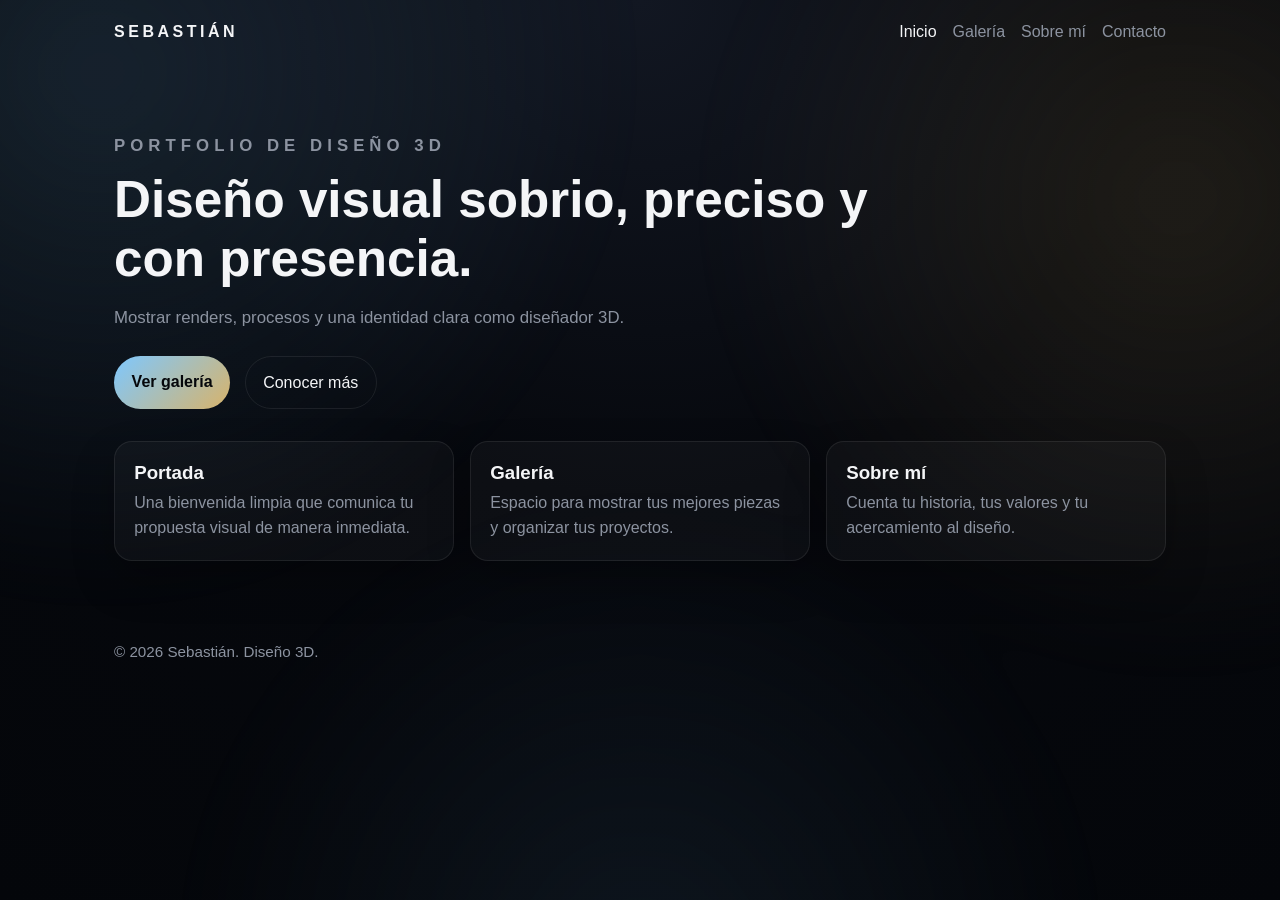
<file: index.html>
<!DOCTYPE html>
<html lang="es">
  <head>
    <meta charset="UTF-8" />
    <meta name="viewport" content="width=device-width, initial-scale=1.0" />
    <title>Portfolio 3D | Sebastián</title>
    <!-- Enlaza la hoja de estilos para dar formato a la página -->
    <link rel="stylesheet" href="css/styles.css" />
  </head>
  <body>
    <!-- Encabezado con el nombre y la navegación principal -->
    <header class="site-header">
      <a class="brand" href="index.html">Sebastián</a>
      <nav class="site-nav">
        <a class="active" href="index.html">Inicio</a>
        <a href="gallery.html">Galería</a>
        <a href="about.html">Sobre mí</a>
        <a href="contact.html">Contacto</a>
      </nav>
    </header>

    <!-- Contenido principal de la portada -->
    <main class="page-shell">
      <section class="hero">
        <p class="eyebrow">Portfolio de diseño 3D</p>
        <h1>Diseño visual sobrio, preciso y con presencia.</h1>
        <p>Mostrar renders, procesos y una identidad clara como diseñador 3D.</p>

        <div class="hero-actions">
          <a class="button primary" href="gallery.html">Ver galería</a>
          <a class="button" href="about.html">Conocer más</a>
        </div>
      </section>

      <!-- Bloque de tarjetas de presentación -->
      <section class="grid">
        <article class="card">
          <h3>Portada</h3>
          <p>Una bienvenida limpia que comunica tu propuesta visual de manera inmediata.</p>
        </article>
        <article class="card">
          <h3>Galería</h3>
          <p>Espacio para mostrar tus mejores piezas y organizar tus proyectos.</p>
        </article>
        <article class="card">
          <h3>Sobre mí</h3>
          <p>Cuenta tu historia, tus valores y tu acercamiento al diseño.</p>
        </article>
      </section>
    </main>

    <!-- Pie de página con el copyright -->
    <footer>
      <p>© <span id="year"></span> Sebastián. Diseño 3D.</p>
    </footer>

    <!-- Scripts que añaden comportamiento simple -->
    <script src="js/main.js"></script>
  </body>
</html>
</file>
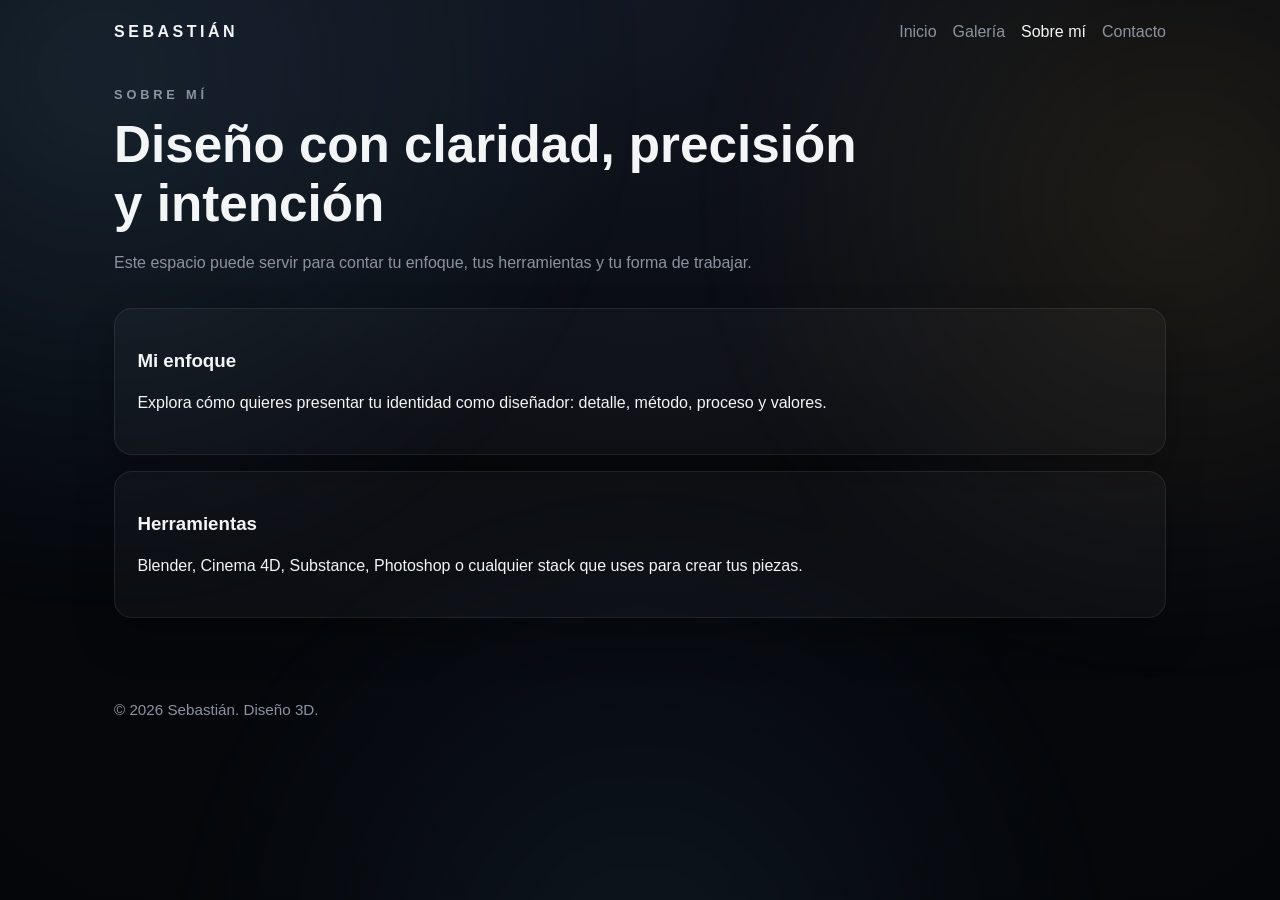
<file: about.html>
<!DOCTYPE html>
<html lang="es">
  <head>
    <meta charset="UTF-8" />
    <meta name="viewport" content="width=device-width, initial-scale=1.0" />
    <title>Sobre mí | Portfolio 3D</title>
    <link rel="stylesheet" href="css/styles.css" />
  </head>
  <body>
    <header class="site-header">
      <a class="brand" href="index.html">Sebastián</a>
      <nav class="site-nav">
        <a href="index.html">Inicio</a>
        <a href="gallery.html">Galería</a>
        <a class="active" href="about.html">Sobre mí</a>
        <a href="contact.html">Contacto</a>
      </nav>
    </header>

    <main class="page-shell">
      <section class="page-intro">
        <p class="eyebrow">Sobre mí</p>
        <h1>Diseño con claridad, precisión y intención</h1>
        <p>Este espacio puede servir para contar tu enfoque, tus herramientas y tu forma de trabajar.</p>
      </section>

      <section class="list">
        <article class="contact-card">
          <h3>Mi enfoque</h3>
          <p>Explora cómo quieres presentar tu identidad como diseñador: detalle, método, proceso y valores.</p>
        </article>
        <article class="contact-card">
          <h3>Herramientas</h3>
          <p>Blender, Cinema 4D, Substance, Photoshop o cualquier stack que uses para crear tus piezas.</p>
        </article>
      </section>
    </main>

    <footer>
      <p>© <span id="year"></span> Sebastián. Diseño 3D.</p>
    </footer>

    <script src="js/main.js"></script>
  </body>
</html>
</file>
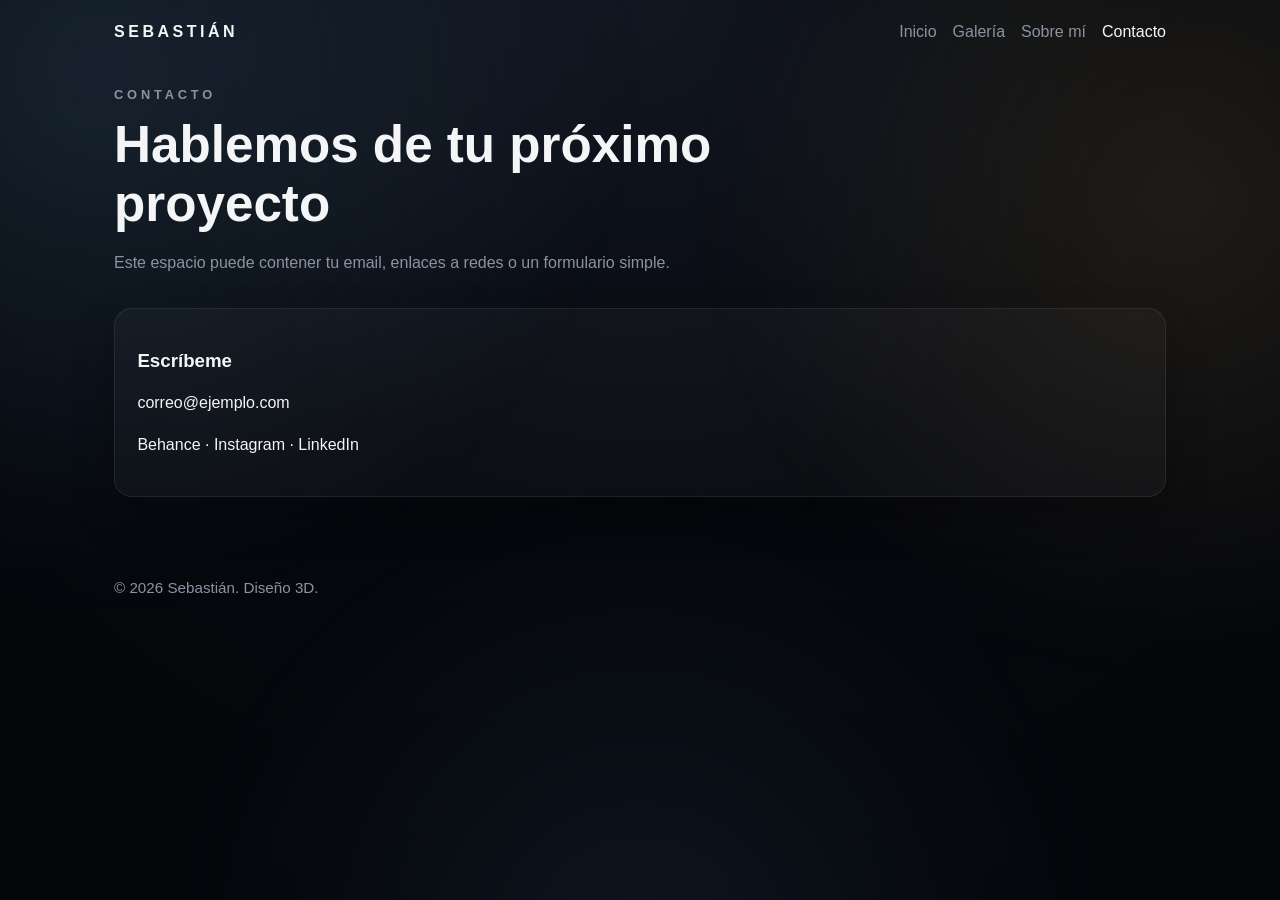
<file: contact.html>
<!DOCTYPE html>
<html lang="es">
  <head>
    <meta charset="UTF-8" />
    <meta name="viewport" content="width=device-width, initial-scale=1.0" />
    <title>Contacto | Portfolio 3D</title>
    <link rel="stylesheet" href="css/styles.css" />
  </head>
  <body>
    <header class="site-header">
      <a class="brand" href="index.html">Sebastián</a>
      <nav class="site-nav">
        <a href="index.html">Inicio</a>
        <a href="gallery.html">Galería</a>
        <a href="about.html">Sobre mí</a>
        <a class="active" href="contact.html">Contacto</a>
      </nav>
    </header>

    <main class="page-shell">
      <section class="page-intro">
        <p class="eyebrow">Contacto</p>
        <h1>Hablemos de tu próximo proyecto</h1>
        <p>Este espacio puede contener tu email, enlaces a redes o un formulario simple.</p>
      </section>

      <section class="contact-card">
        <h3>Escríbeme</h3>
        <p>correo@ejemplo.com</p>
        <p>Behance · Instagram · LinkedIn</p>
      </section>
    </main>

    <footer>
      <p>© <span id="year"></span> Sebastián. Diseño 3D.</p>
    </footer>

    <script src="js/main.js"></script>
  </body>
</html>
</file>
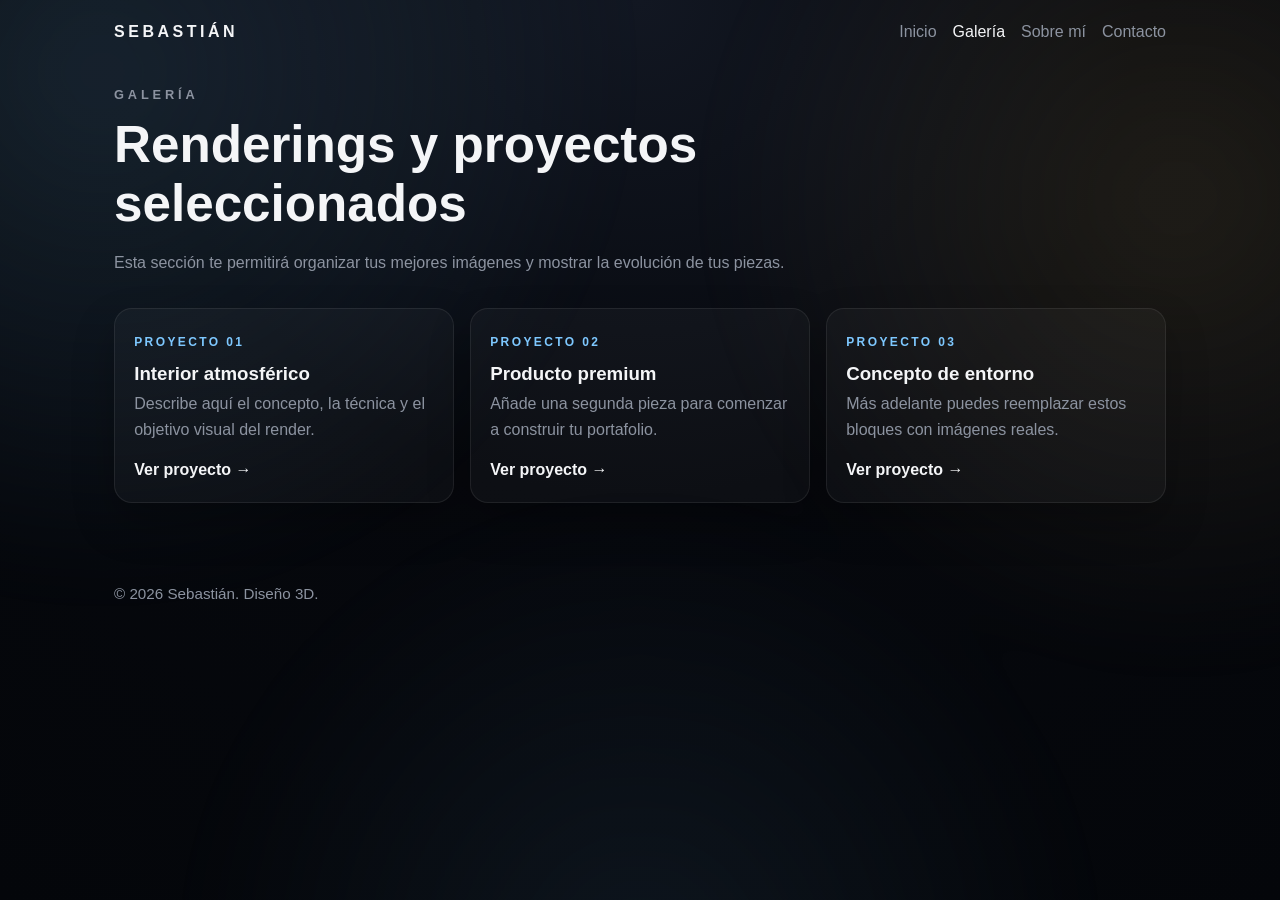
<file: gallery.html>
<!DOCTYPE html>
<html lang="es">
  <head>
    <meta charset="UTF-8" />
    <meta name="viewport" content="width=device-width, initial-scale=1.0" />
    <title>Galería | Portfolio 3D</title>
    <!-- Vincula los estilos del sitio -->
    <link rel="stylesheet" href="css/styles.css" />
  </head>
  <body>
    <!-- Mismo encabezado para mantener la navegación consistente -->
    <header class="site-header">
      <a class="brand" href="index.html">Sebastián</a>
      <nav class="site-nav">
        <a href="index.html">Inicio</a>
        <a class="active" href="gallery.html">Galería</a>
        <a href="about.html">Sobre mí</a>
        <a href="contact.html">Contacto</a>
      </nav>
    </header>

    <!-- Contenido de la página de galería -->
    <main class="page-shell">
      <section class="page-intro">
        <p class="eyebrow">Galería</p>
        <h1>Renderings y proyectos seleccionados</h1>
        <p>Esta sección te permitirá organizar tus mejores imágenes y mostrar la evolución de tus piezas.</p>
      </section>

      <!-- Grid de tarjetas de proyectos; cada una es un enlace a una página de detalle -->
      <section class="grid project-grid">
        <a class="card project-card" href="project-01.html">
          <span class="card-tag">Proyecto 01</span>
          <h3>Interior atmosférico</h3>
          <p>Describe aquí el concepto, la técnica y el objetivo visual del render.</p>
          <span class="card-link">Ver proyecto →</span>
        </a>
        <a class="card project-card" href="project-02.html">
          <span class="card-tag">Proyecto 02</span>
          <h3>Producto premium</h3>
          <p>Añade una segunda pieza para comenzar a construir tu portafolio.</p>
          <span class="card-link">Ver proyecto →</span>
        </a>
        <a class="card project-card" href="project-03.html">
          <span class="card-tag">Proyecto 03</span>
          <h3>Concepto de entorno</h3>
          <p>Más adelante puedes reemplazar estos bloques con imágenes reales.</p>
          <span class="card-link">Ver proyecto →</span>
        </a>
      </section>
    </main>

    <footer>
      <p>© <span id="year"></span> Sebastián. Diseño 3D.</p>
    </footer>

    <!-- Script para actualizar el año automáticamente -->
    <script src="js/main.js"></script>
  </body>
</html>
</file>
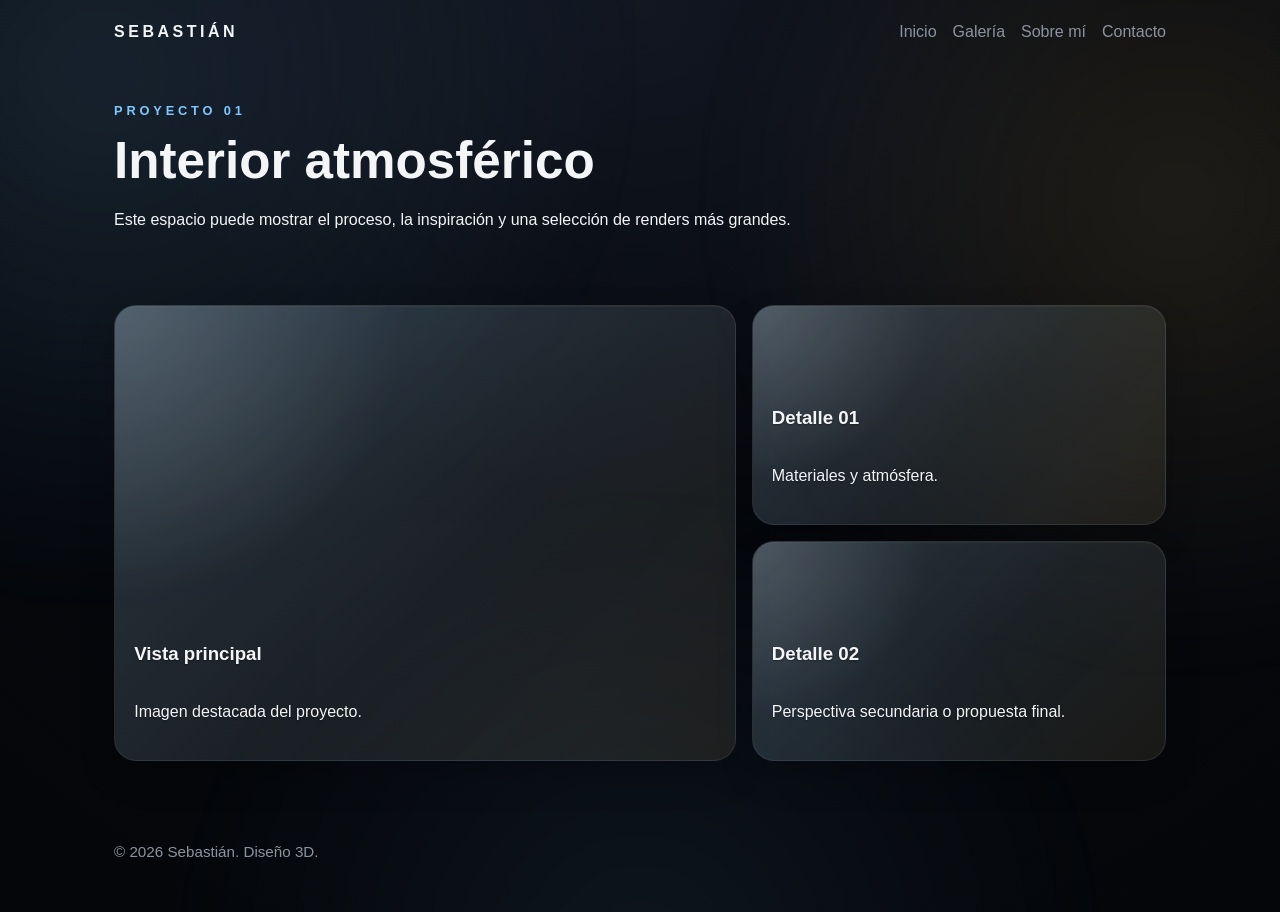
<file: project-01.html>
<!DOCTYPE html>
<html lang="es">
  <head>
    <meta charset="UTF-8" />
    <meta name="viewport" content="width=device-width, initial-scale=1.0" />
    <title>Proyecto 01 | Portfolio 3D</title>
    <link rel="stylesheet" href="css/styles.css" />
  </head>
  <body>
    <header class="site-header">
      <a class="brand" href="index.html">Sebastián</a>
      <nav class="site-nav">
        <a href="index.html">Inicio</a>
        <a href="gallery.html">Galería</a>
        <a href="about.html">Sobre mí</a>
        <a href="contact.html">Contacto</a>
      </nav>
    </header>

    <main class="page-shell">
      <section class="project-hero">
        <p class="eyebrow">Proyecto 01</p>
        <h1>Interior atmosférico</h1>
        <p>Este espacio puede mostrar el proceso, la inspiración y una selección de renders más grandes.</p>
      </section>

      <section class="project-gallery">
        <article class="gallery-card gallery-card--large">
          <h3>Vista principal</h3>
          <p>Imagen destacada del proyecto.</p>
        </article>
        <div class="gallery-grid">
          <article class="gallery-card">
            <h3>Detalle 01</h3>
            <p>Materiales y atmósfera.</p>
          </article>
          <article class="gallery-card">
            <h3>Detalle 02</h3>
            <p>Perspectiva secundaria o propuesta final.</p>
          </article>
        </div>
      </section>
    </main>

    <footer>
      <p>© <span id="year"></span> Sebastián. Diseño 3D.</p>
    </footer>

    <script src="js/main.js"></script>
  </body>
</html>
</file>
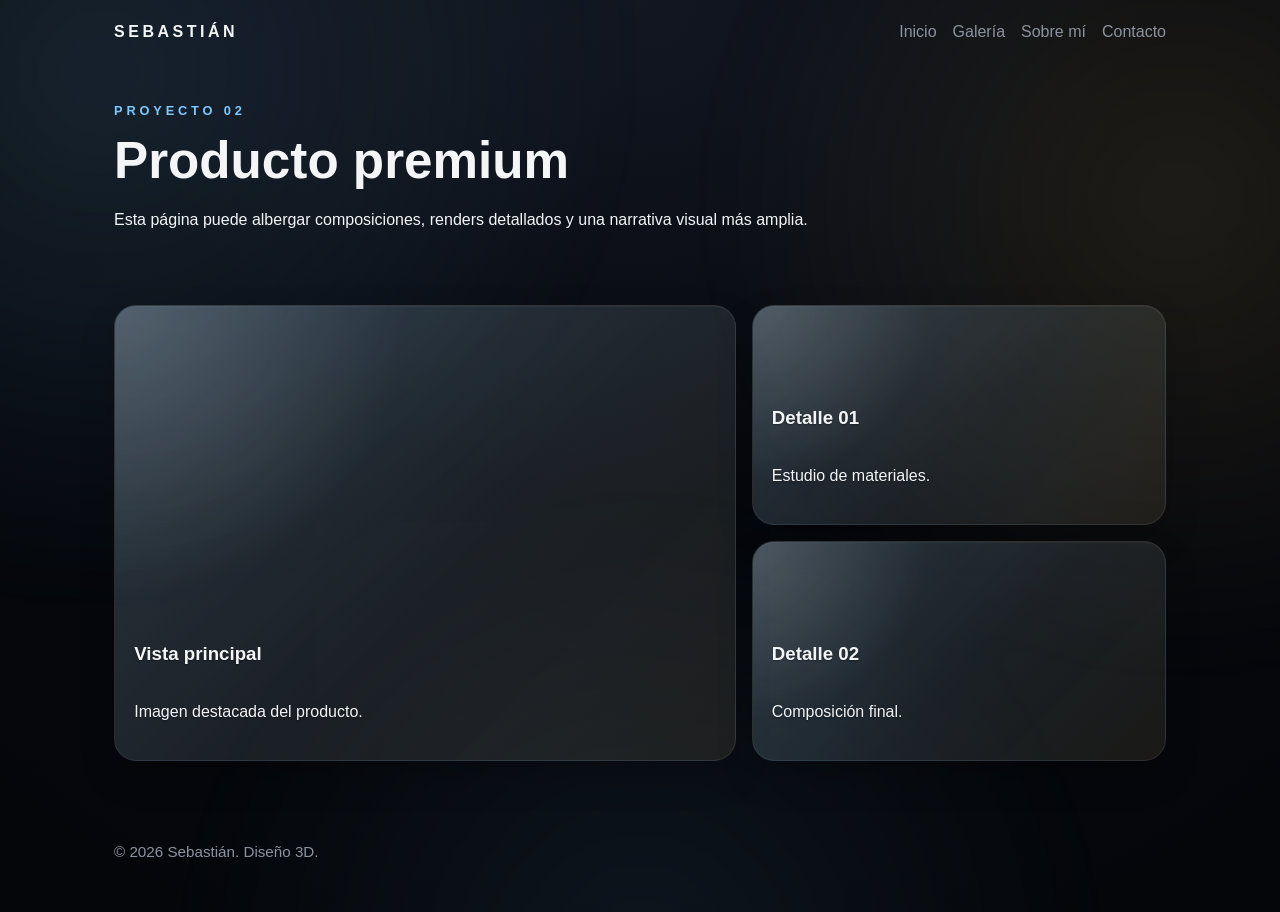
<file: project-02.html>
<!DOCTYPE html>
<html lang="es">
  <head>
    <meta charset="UTF-8" />
    <meta name="viewport" content="width=device-width, initial-scale=1.0" />
    <title>Proyecto 02 | Portfolio 3D</title>
    <link rel="stylesheet" href="css/styles.css" />
  </head>
  <body>
    <header class="site-header">
      <a class="brand" href="index.html">Sebastián</a>
      <nav class="site-nav">
        <a href="index.html">Inicio</a>
        <a href="gallery.html">Galería</a>
        <a href="about.html">Sobre mí</a>
        <a href="contact.html">Contacto</a>
      </nav>
    </header>

    <main class="page-shell">
      <section class="project-hero">
        <p class="eyebrow">Proyecto 02</p>
        <h1>Producto premium</h1>
        <p>Esta página puede albergar composiciones, renders detallados y una narrativa visual más amplia.</p>
      </section>

      <section class="project-gallery">
        <article class="gallery-card gallery-card--large">
          <h3>Vista principal</h3>
          <p>Imagen destacada del producto.</p>
        </article>
        <div class="gallery-grid">
          <article class="gallery-card">
            <h3>Detalle 01</h3>
            <p>Estudio de materiales.</p>
          </article>
          <article class="gallery-card">
            <h3>Detalle 02</h3>
            <p>Composición final.</p>
          </article>
        </div>
      </section>
    </main>

    <footer>
      <p>© <span id="year"></span> Sebastián. Diseño 3D.</p>
    </footer>

    <script src="js/main.js"></script>
  </body>
</html>
</file>
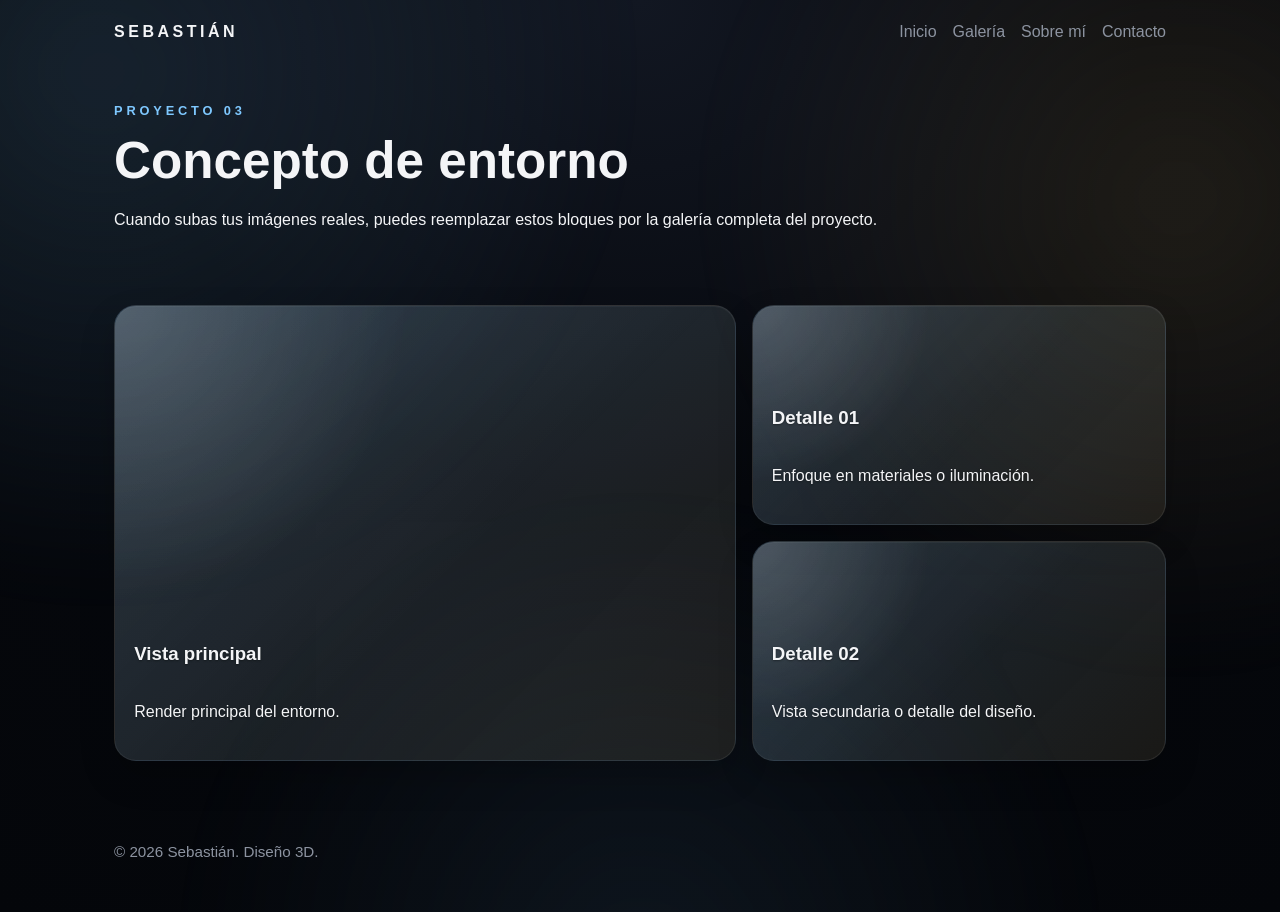
<file: project-03.html>
<!DOCTYPE html>
<html lang="es">
  <head>
    <meta charset="UTF-8" />
    <meta name="viewport" content="width=device-width, initial-scale=1.0" />
    <title>Proyecto 03 | Portfolio 3D</title>
    <link rel="stylesheet" href="css/styles.css" />
  </head>
  <body>
    <header class="site-header">
      <a class="brand" href="index.html">Sebastián</a>
      <nav class="site-nav">
        <a href="index.html">Inicio</a>
        <a href="gallery.html">Galería</a>
        <a href="about.html">Sobre mí</a>
        <a href="contact.html">Contacto</a>
      </nav>
    </header>

    <main class="page-shell">
      <section class="project-hero">
        <p class="eyebrow">Proyecto 03</p>
        <h1>Concepto de entorno</h1>
        <p>Cuando subas tus imágenes reales, puedes reemplazar estos bloques por la galería completa del proyecto.</p>
      </section>

      <section class="project-gallery">
        <article class="gallery-card gallery-card--large">
          <h3>Vista principal</h3>
          <p>Render principal del entorno.</p>
        </article>
        <div class="gallery-grid">
          <article class="gallery-card">
            <h3>Detalle 01</h3>
            <p>Enfoque en materiales o iluminación.</p>
          </article>
          <article class="gallery-card">
            <h3>Detalle 02</h3>
            <p>Vista secundaria o detalle del diseño.</p>
          </article>
        </div>
      </section>
    </main>

    <footer>
      <p>© <span id="year"></span> Sebastián. Diseño 3D.</p>
    </footer>

    <script src="js/main.js"></script>
  </body>
</html>
</file>
<file: css/styles.css>
:root {
  /* Variables globales para colores y sombras del tema */
  --bg: #06080d;
  --surface: #10151d;
  --surface-2: #171d27;
  --text: #f4f5f7;
  --muted: #8c93a0;
  --accent: #7ec8ff;
  --accent-2: #d8b36a;
  --border: rgba(255, 255, 255, 0.08);
  --shadow: 0 20px 40px rgba(0, 0, 0, 0.25);
}

/* Hace que el tamaño de los elementos incluya borde y padding */
* {
  box-sizing: border-box;
}

body {
  margin: 0;
  min-height: 100vh;
  font-family: "Inter", "Segoe UI", Roboto, Arial, sans-serif;
  /* Fondo oscuro con degradado para dar sensación de profundidad */
  background:
    radial-gradient(circle at top, #121722 0%, var(--bg) 45%, #04060a 100%);
  color: var(--text);
  line-height: 1.6;
  overflow-x: hidden;
  position: relative;
}

body::before {
  content: "";
  position: fixed;
  inset: -20%;
  background:
    radial-gradient(circle at 20% 20%, rgba(126, 200, 255, 0.14), transparent 30%),
    radial-gradient(circle at 80% 30%, rgba(216, 179, 106, 0.12), transparent 28%),
    radial-gradient(circle at 50% 90%, rgba(126, 200, 255, 0.08), transparent 32%);
  filter: blur(30px);
  animation: drift 18s ease-in-out infinite alternate;
  pointer-events: none;
  z-index: -1;
}

/* Quita el subrayado de los enlaces */
a {
  color: inherit;
  text-decoration: none;
}

/* Cabecera con logo y navegación */
.site-header {
  display: flex;
  justify-content: space-between;
  align-items: center;
  max-width: 1100px;
  margin: 0 auto;
  padding: 1.2rem 1.5rem 0;
}

.brand {
  font-size: 1rem;
  font-weight: 600;
  letter-spacing: 0.22em;
  text-transform: uppercase;
}

.site-nav {
  display: flex;
  gap: 1rem;
  flex-wrap: wrap;
}

.site-nav a {
  color: var(--muted);
  transition: color 0.2s ease;
}

.site-nav a:hover,
.site-nav a.active {
  color: var(--text);
}

/* Contenedor central de las páginas */
.page-shell {
  max-width: 1100px;
  margin: 0 auto;
  padding: 2.5rem 1.5rem 4rem;
}

/* Sección principal de la portada */
.hero {
  padding: 3rem 0 2rem;
}

.eyebrow {
  margin: 0 0 0.7rem;
  color: var(--accent);
  font-size: 0.8rem;
  font-weight: 600;
  letter-spacing: 0.3em;
  text-transform: uppercase;
}

h1, h2, h3 {
  font-weight: 600;
  line-height: 1.15;
}

h1 {
  max-width: 760px;
  font-size: clamp(2rem, 4vw, 3.3rem);
  margin: 0 0 1rem;
}

.hero p {
  max-width: 680px;
  color: var(--muted);
  font-size: 1.05rem;
}

.hero-actions {
  display: flex;
  gap: 0.9rem;
  margin-top: 1.5rem;
  flex-wrap: wrap;
}

/* Estilo de botones reutilizables */
.button {
  padding: 0.8rem 1.1rem;
  border: 1px solid var(--border);
  border-radius: 999px;
  background: transparent;
  color: var(--text);
  transition: transform 0.2s ease, border-color 0.2s ease;
}

.button:hover {
  transform: translateY(-2px);
  border-color: var(--accent);
}

.button.primary {
  background: linear-gradient(135deg, var(--accent), var(--accent-2));
  color: #05070b;
  border: none;
  font-weight: 700;
}

/* Grid flexible para distribuir tarjetas */
.grid {
  display: grid;
  gap: 1rem;
  grid-template-columns: repeat(auto-fit, minmax(220px, 1fr));
}

/* Tarjetas con fondo sutil y borde */
.card {
  background: rgba(255, 255, 255, 0.03);
  border: 1px solid var(--border);
  border-radius: 18px;
  padding: 1.2rem;
  box-shadow: var(--shadow);
}

.card h3 {
  margin-top: 0;
  margin-bottom: 0.4rem;
}

.card p {
  color: var(--muted);
  margin: 0;
}

/* Estilo especial para las tarjetas de la galería que funcionan como enlaces */
.project-card {
  display: block;
  transition: transform 0.2s ease, border-color 0.2s ease;
}

.project-card:hover {
  transform: translateY(-3px);
  border-color: var(--accent);
}

.card-tag {
  display: inline-block;
  margin-bottom: 0.7rem;
  color: var(--accent);
  font-size: 0.75rem;
  font-weight: 700;
  letter-spacing: 0.2em;
  text-transform: uppercase;
}

.card-link {
  display: inline-block;
  margin-top: 0.9rem;
  color: var(--text);
  font-weight: 600;
}

/* Estilos para las páginas de detalle de cada proyecto */
.project-hero {
  padding: 1rem 0 2rem;
}

.project-gallery {
  display: grid;
  grid-template-columns: 1.2fr 0.8fr;
  gap: 1rem;
  margin-top: 1.5rem;
}

.gallery-card {
  min-height: 220px;
  border: 1px solid var(--border);
  border-radius: 22px;
  background:
    linear-gradient(135deg, rgba(126, 200, 255, 0.16), rgba(216, 179, 106, 0.08)),
    rgba(255, 255, 255, 0.02);
  box-shadow:
    0 16px 35px rgba(0, 0, 0, 0.2),
    inset 0 1px 0 rgba(255, 255, 255, 0.04);
  padding: 1.2rem;
  display: flex;
  flex-direction: column;
  justify-content: flex-end;
  position: relative;
  overflow: hidden;
  opacity: 0;
  transform: translateY(16px);
  animation: fadeUp 0.6s ease forwards;
  transition: transform 0.25s ease, border-color 0.25s ease, box-shadow 0.25s ease;
}

.gallery-card::before {
  content: "";
  position: absolute;
  inset: 0;
  background:
    radial-gradient(circle at top left, rgba(255, 255, 255, 0.2), transparent 38%),
    linear-gradient(135deg, rgba(255, 255, 255, 0.08), transparent 60%);
  opacity: 0.85;
  pointer-events: none;
}

.gallery-card::after {
  content: "";
  position: absolute;
  inset: -1px;
  border-radius: inherit;
  border: 1px solid rgba(255, 255, 255, 0.06);
  pointer-events: none;
}

.gallery-card:hover {
  transform: translateY(-3px) scale(1.01);
  border-color: rgba(126, 200, 255, 0.28);
  box-shadow:
    0 20px 40px rgba(0, 0, 0, 0.26),
    0 0 28px rgba(126, 200, 255, 0.12),
    inset 0 1px 0 rgba(255, 255, 255, 0.08);
}

.gallery-card--large {
  min-height: 420px;
}

.gallery-card h3,
.gallery-card p {
  position: relative;
  z-index: 1;
  text-shadow: 0 1px 2px rgba(0, 0, 0, 0.35);
}

.gallery-grid {
  display: grid;
  gap: 1rem;
}

.page-intro {
  margin-bottom: 2rem;
}

.page-intro p {
  color: var(--muted);
  max-width: 680px;
}

.list {
  display: grid;
  gap: 1rem;
}

.contact-card {
  background: rgba(255, 255, 255, 0.03);
  border: 1px solid var(--border);
  border-radius: 18px;
  padding: 1.4rem;
  box-shadow: var(--shadow);
}

footer {
  max-width: 1100px;
  margin: 0 auto;
  padding: 0 1.5rem 2rem;
  color: var(--muted);
  font-size: 0.95rem;
}

@keyframes fadeUp {
  from {
    opacity: 0;
    transform: translateY(16px);
  }
  to {
    opacity: 1;
    transform: translateY(0);
  }
}

@keyframes drift {
  0% {
    transform: translate3d(0, 0, 0) scale(1);
  }
  100% {
    transform: translate3d(3%, -2%, 0) scale(1.04);
  }
}

/* Ajustes para pantallas pequeñas */
@media (max-width: 700px) {
  .site-header {
    flex-direction: column;
    align-items: flex-start;
    gap: 0.7rem;
  }

  .hero {
    padding-top: 2rem;
  }

  .project-gallery {
    grid-template-columns: 1fr;
  }
}
</file>
